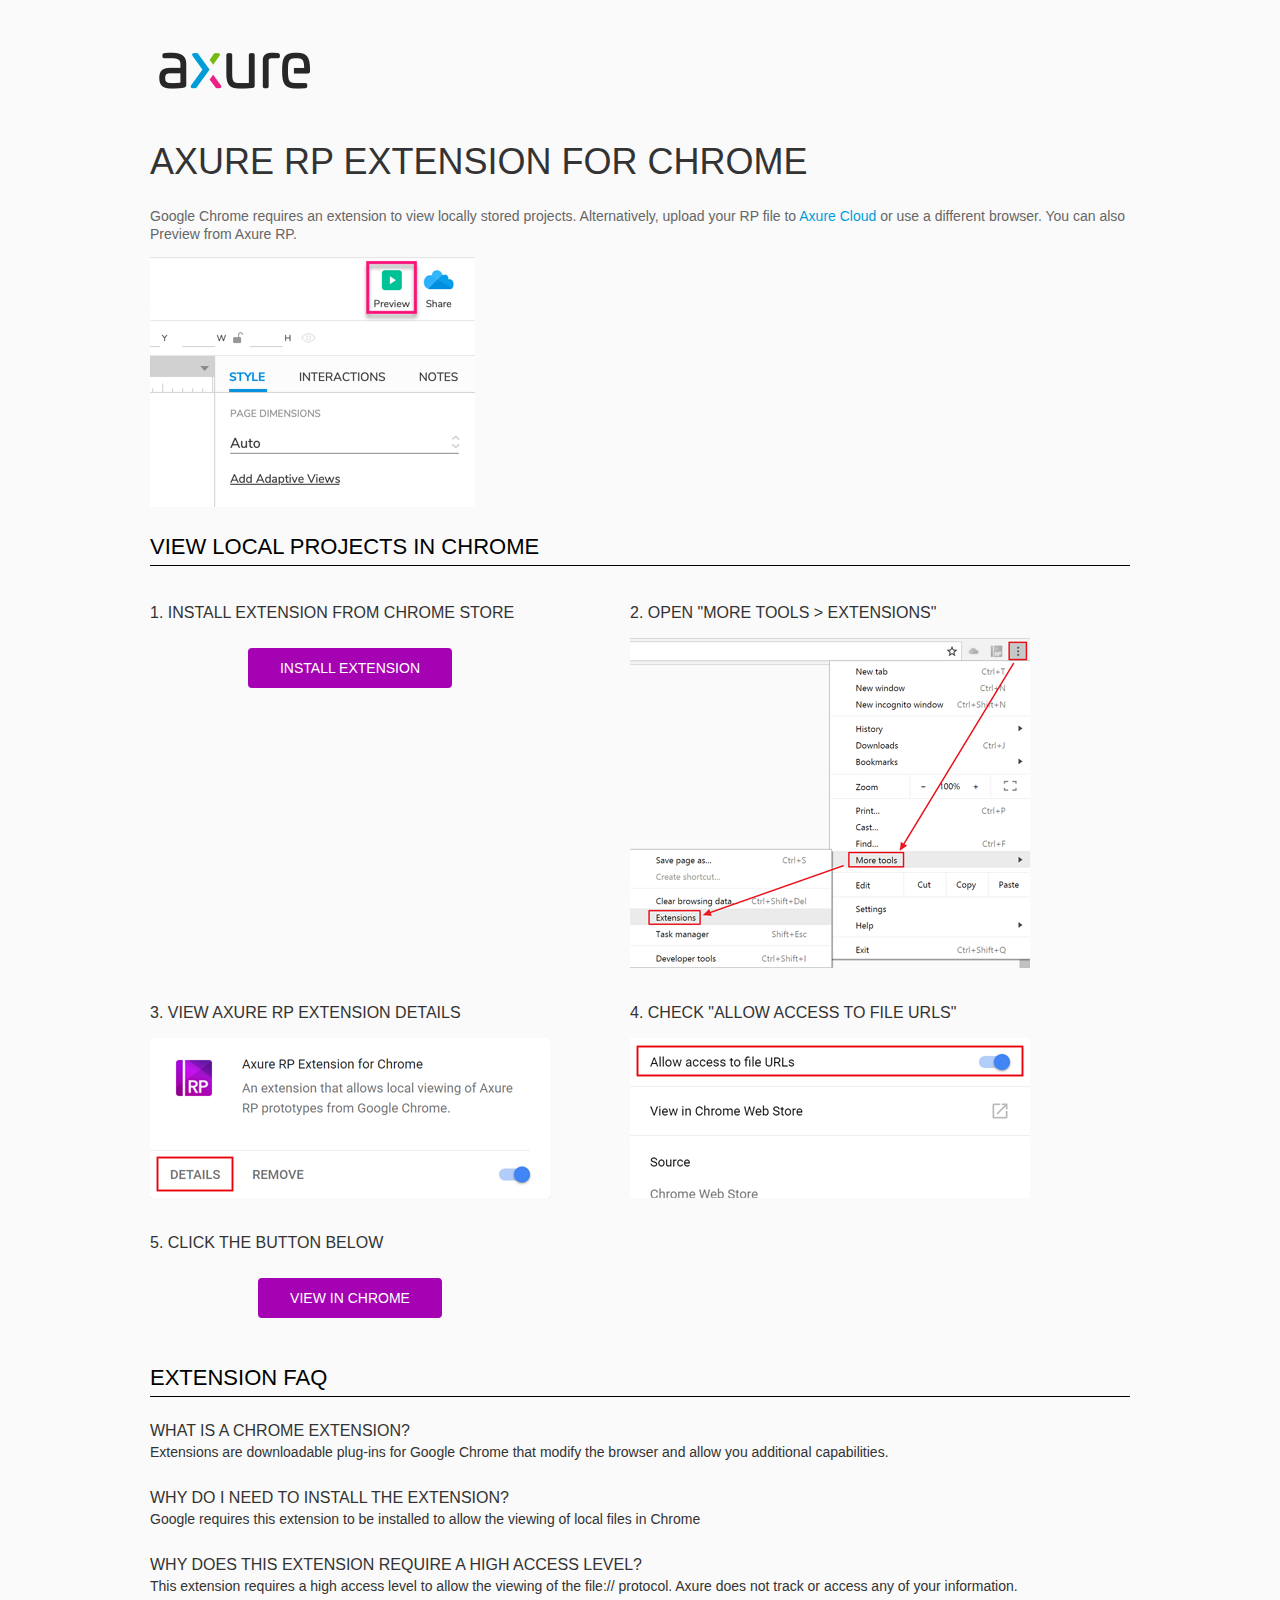
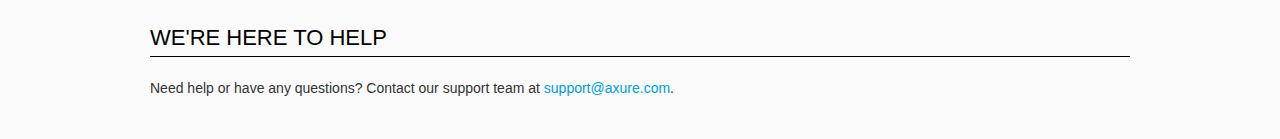
<file: resources/chrome/chrome.html>
<html>
<head>
    <title>Install the Axure RP Chrome Extension</title>
    <style type="text/css">
        *
        {
            font-family: NunitoSans, Helvetica, Arial, sans-serif;
        }
        body
        {
            text-align: center;
            background-color: #fafafa;
        }
        p
        {
            font-size: 14px;
            line-height: 18px;
            color: #333333;
        }
        div.container
        {
            width: 980px;
            margin-left: auto;
            margin-right: auto;
            text-align: left;
        }
        a
        {
            text-decoration: none;
            color: #009dda;
        }
        .button
        {
            background: #A502B3;
            font: normal 16px Arial, sans-serif;
            color: #FFFFFF;
            padding: 10px 30px 10px 30px;
            border: 2px solid #A502B3;
            display: inline-block;
            margin-top: 10px;
            text-transform: uppercase;
            font-size: 14px;
	    border-radius: 4px;
        }
        a:hover.button
        {
            border: 2px solid #A502B3;
	    color: #A502B3;
	    background-color: #FFFFFF;
        }
        div.left
        {
            width: 400px;
            float: left;
            margin-right: 80px;
        }
        div.right
        {
            width: 400px;
            float: left;
        }
        div.buttonContainer
        {
            text-align: center;
        }
        h1
        {
            font-size: 36px;
            color: #333333;
            line-height: 50px;
            margin-bottom: 20px;
            font-weight: normal;
        }
        h2
        {
            font-size: 24px;
            font-weight: normal;
            color: #08639C;
            text-align: center;
        }
        h3
        {
            font-size: 16px;
            color: #333333;
            font-weight: normal;
	    text-transform: uppercase;
        }
        .heading
        {
            border-bottom: 1px solid black;
	    height: 36px;
            line-height: 36px;
            font-size: 22px;
            color: #000000;

        }
        span.faq
        {
            font-size: 16px;
	    line-height: 24px;
            font-weight: normal;
	    text-transform: uppercase;
            color: #333333;
            display: block;
        }
    </style>
</head>
<body>
    <div class="container">
        <br />
        <br />
        <img src="axure_logo.png" alt="axure" />
        <br />
	<br />
        <h1>
            AXURE RP EXTENSION FOR CHROME</h1>
        <p style="font-size: 14px; color: #666666; margin-top: 10px;">
            Google Chrome requires an extension to view locally stored projects. Alternatively,
            upload your RP file to <a href="https://www.axure.cloud">Axure Cloud</a> or use a different
            browser. You can also Preview from Axure RP.</p>
            <img src="preview-rp.png" alt="preview"/>
        <h3 class="heading">
            VIEW LOCAL PROJECTS IN CHROME</h3>
        <div class="left">
            <h3>
                1. Install Extension from Chrome Store</h3>
            <div class="buttonContainer">
                <a class="button" href="https://chrome.google.com/webstore/detail/dogkpdfcklifaemcdfbildhcofnopogp"
                    target="_blank">Install Extension</a>
            </div>
        </div>
        <div class="right">
            <h3>
                2. Open "More Tools > Extensions"</h3>
            <img src="extensions.png" alt="extensions"/>
        </div>
        <div style="clear: both; height: 20px;">
            &nbsp;</div>
       <div class="left">
            <h3>
                3. View Axure RP Extension Details</h3>
            <img src="details.png" alt="extension details"/>
            </div>
	<div class="right">
            <h3>
                4. Check "Allow access to file URLs"</h3>
            <img src="allow-access.png" alt="allow access"/>
        </div>
   <div style="clear: both; height: 20px;">
            &nbsp;</div>
        <div class="left">
            <h3>
                5. Click the button below</h3>
            <div class="buttonContainer">
                <a class="button" href="../../start.html">View in Chrome</a>
            </div>
        </div>
        <div style="clear: both; height: 20px;">
        </div>
        <h3 class="heading">
            EXTENSION FAQ</h3>
        <p>
            <span class="faq">What is a Chrome Extension?</span> Extensions are downloadable
            plug-ins for Google Chrome that modify the browser
            and allow you additional capabilities.
        </p>
        <p style="margin-top: 25px;">
            <span class="faq">Why do I need to install the extension?</span> Google requires
            this extension to be installed to allow the viewing of local files in
            Chrome
        </p>
        <p style="margin-top: 25px; margin-bottom: 25px;">
            <span class="faq">Why does this extension require a high access level?</span> This
            extension requires a high access level to allow the viewing of the file://
            protocol. Axure does not track or access any of your information.
        </p>
        <h3 class="heading">
           WE'RE HERE TO HELP</h3>
        <p>
            Need help or have any questions? Contact our support team at <a href="mailto:support@axure.com">
                support@axure.com</a>.
        </p>
        <div style="clear: both; height: 20px;">
        </div>
    </div>
</body>
</html>
</file>
